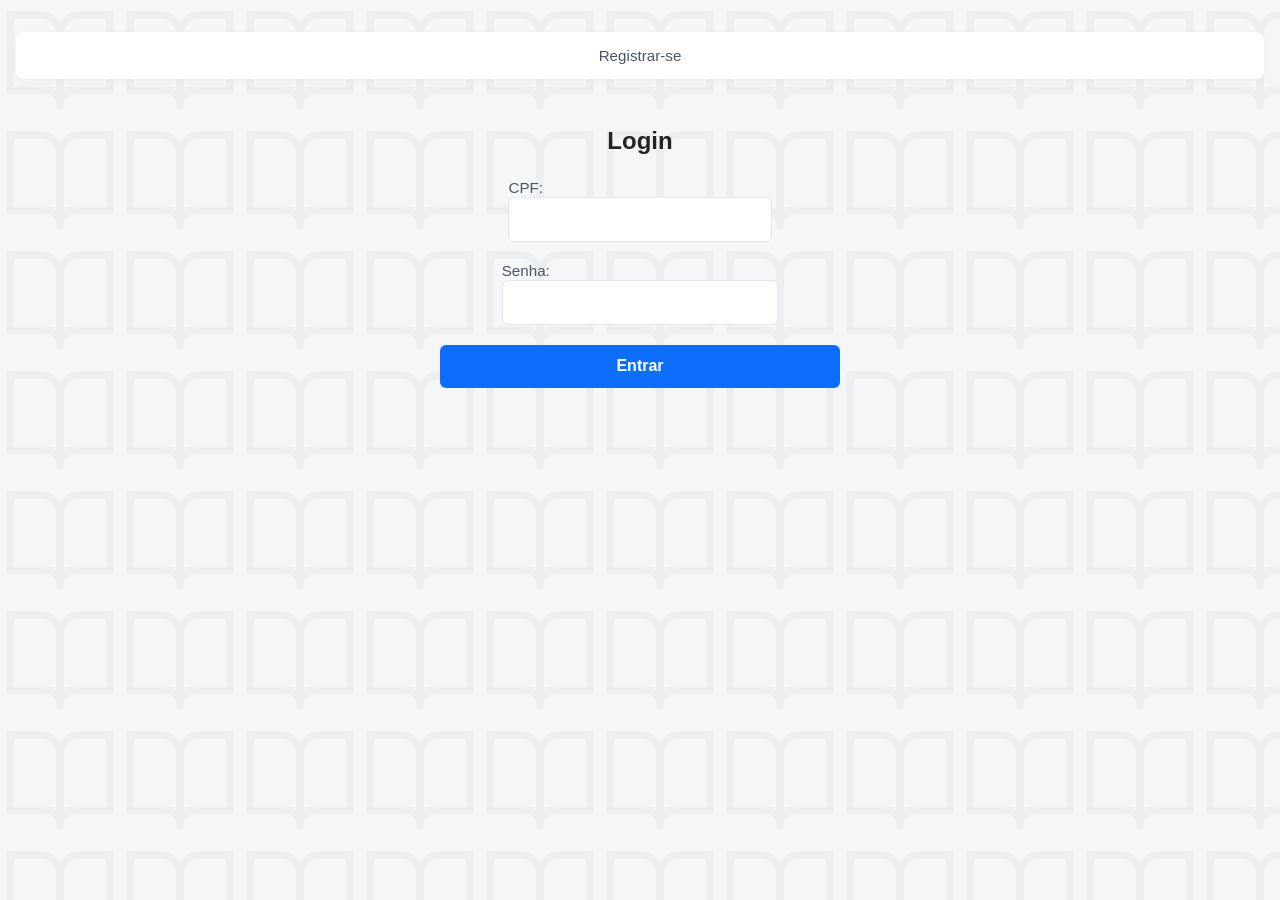
<file: login/index.html>
<!DOCTYPE html>
<html lang="pt-BR">
<head>
    <meta charset="UTF-8">
    <meta name="viewport" content="width=device-width, initial-scale=1.0">
    <title>Knowfy</title>
    <link rel="stylesheet" href="../css/style.css">
</head>
<body>
    <nav>
        <a href="register.html">Registrar-se</a>
    </nav>
    <h1>Login</h1>
    <form id="form-login" onsubmit="HandleLogin(event)">
        <div>
            <label for="cpf">CPF:</label>
            <input type="text" id="cpf" name="cpf" required>
        </div>
        <div>
            <label for="senha">Senha:</label>
            <input type="password" id="senha" name="senha" required>
        </div>
        <button type="submit">Entrar</button>
    </form>
    <p id="mensagem"></p>
    <script src="../login/validacao.js"></script>
    </form>
</body>
</html>
</file>
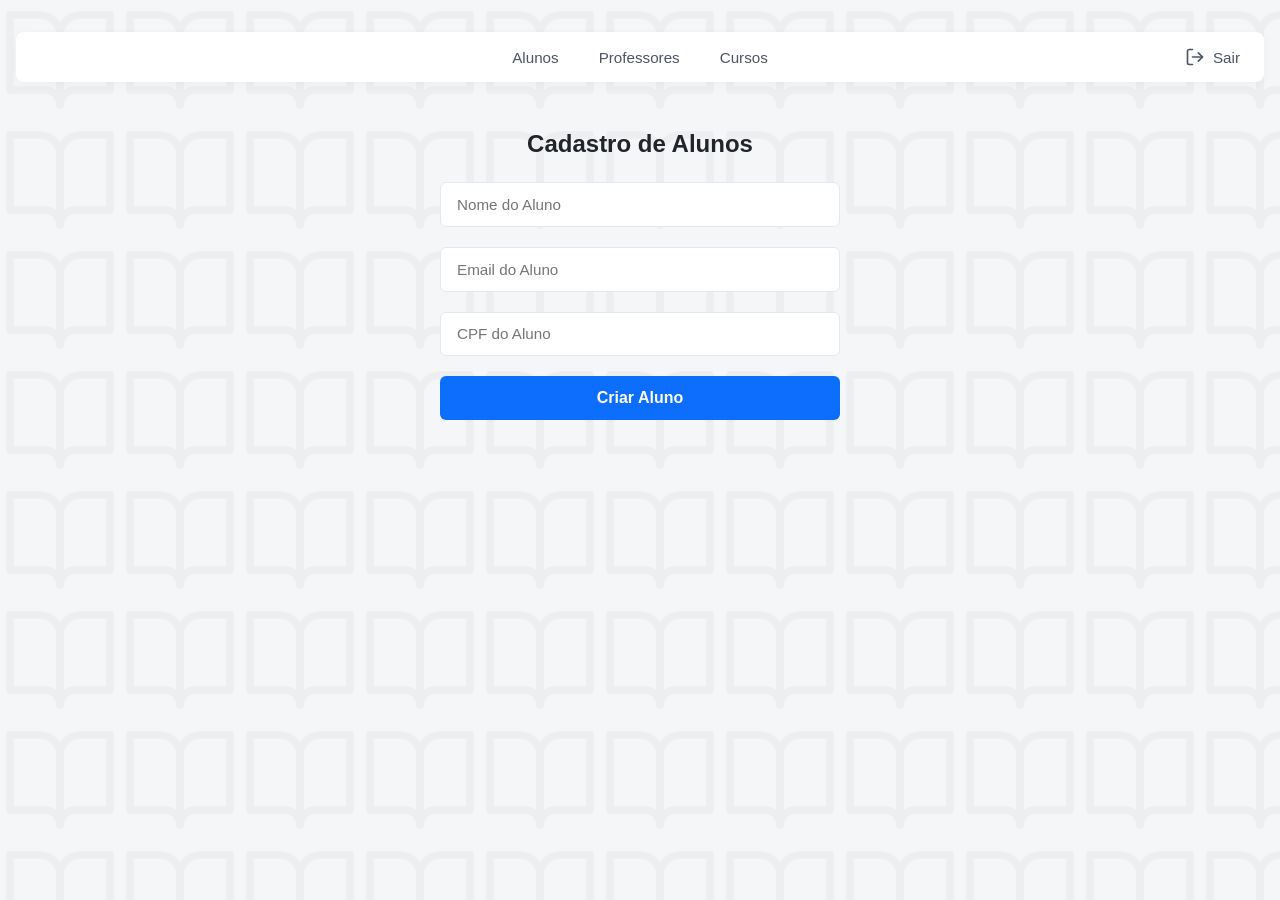
<file: alunos/alunos.html>
<!DOCTYPE html>
<html lang="pt-BR">
<head>
    <meta charset="UTF-8">
    <meta name="viewport" content="width=device-width, initial-scale=1.0">
    <title>Alunos</title>
    <link rel="stylesheet" href="../css/style.css">
</head>
<body>
    <nav>
    <div class="nav-links">
        <a href="../alunos/alunos.html">Alunos</a>
        <a href="../professores/professores.html">Professores</a>
        <a href="../cursos/cursos.html">Cursos</a>
    </div>
    <a href="../login/index.html" class="nav-sair" title="Sair do sistema">
        <svg xmlns="http://www.w3.org/2000/svg" width="20" height="20" viewBox="0 0 24 24" fill="none" stroke="currentColor" stroke-width="2" stroke-linecap="round" stroke-linejoin="round">
            <path d="M9 21H5a2 2 0 0 1-2-2V5a2 2 0 0 1 2-2h4"></path>
            <polyline points="16 17 21 12 16 7"></polyline>
            <line x1="21" y1="12" x2="9" y2="12"></line>
        </svg>
        Sair
    </a>
</nav>
    <h1>Cadastro de Alunos</h1>
    <form id="form_aluno">
    <div class="input_aluno">
        <input type="text" id="name_aluno" name="name" placeholder="Nome do Aluno" required>
    </div>
    <div class="input_aluno">
        <input type="email" id="email_aluno" name="email" placeholder="Email do Aluno" required>
    </div>
    <div class="input_aluno">
        <input type="text" id="cpf_aluno" name="cpf" placeholder="CPF do Aluno" required>
    </div>
    <button type="submit" id="btn_aluno">Criar Aluno</button>
    </form>
    <div id="alterar"></div>
    <div id="p_aluno"></div>
</body>
<script src="scriptAlunos.js"></script>
</html>
</file>
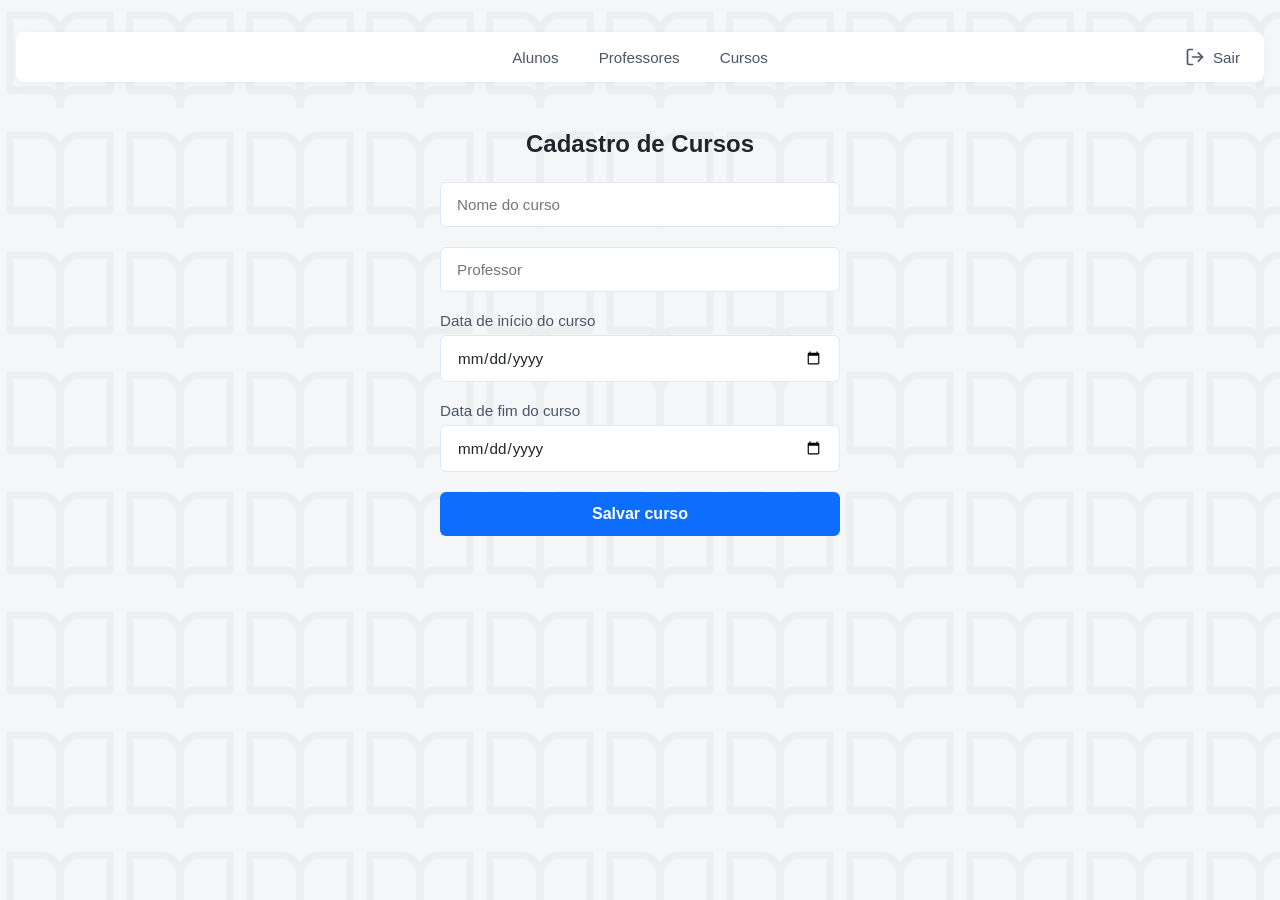
<file: cursos/cursos.html>
<!DOCTYPE html>
<html lang="pt-BR">
<head>
    <meta charset="UTF-8">
    <meta name="viewport" content="width=device-width, initial-scale=1.0">
    <title>Cursos</title>
    <link rel="stylesheet" href="../css/style.css">
</head>
<body>
    <nav>
    <div class="nav-links">
        <a href="../alunos/alunos.html">Alunos</a>
        <a href="../professores/professores.html">Professores</a>
        <a href="../cursos/cursos.html">Cursos</a>
    </div>
    <a href="../login/index.html" class="nav-sair" title="Sair do sistema">
        <svg xmlns="http://www.w3.org/2000/svg" width="20" height="20" viewBox="0 0 24 24" fill="none" stroke="currentColor" stroke-width="2" stroke-linecap="round" stroke-linejoin="round">
            <path d="M9 21H5a2 2 0 0 1-2-2V5a2 2 0 0 1 2-2h4"></path>
            <polyline points="16 17 21 12 16 7"></polyline>
            <line x1="21" y1="12" x2="9" y2="12"></line>
        </svg>
        Sair
    </a>
</nav>
    <h1>Cadastro de Cursos</h1>

    <form id="formCurso">
        <input type="text" id="nomeCurso" placeholder="Nome do curso">
        <input type="text" id="professorCurso" placeholder="Professor">
        <label for="dataInicioCurso">Data de início do curso</label>
        <input type="date" id="dataInicioCurso">
        <label for="dataFimCurso">Data de fim do curso</label>
        <input type="date" id="dataFimCurso">
        <button id="btnSalvarCurso">Salvar curso</button>
    </form>
    <div id="alterar"></div>
    <p id="listaCursos"></p>
</body>
<script src="scriptCursos.js"></script>
</html>
</file>
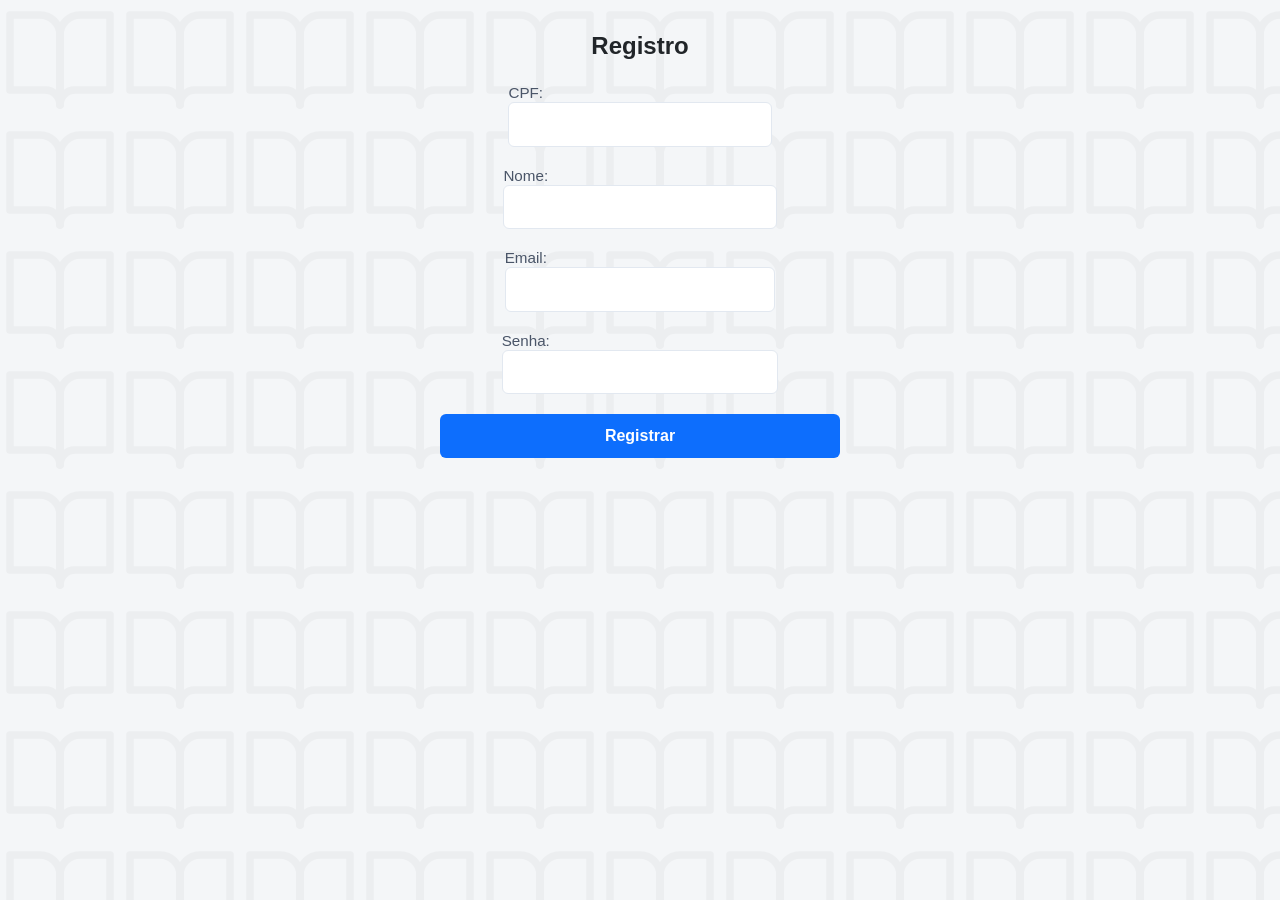
<file: login/register.html>
<!DOCTYPE html>
<html lang="pt-BR">
<head>
    <meta charset="UTF-8">
    <meta name="viewport" content="width=device-width, initial-scale=1.0">
    <title>Registro</title>
    <link rel="stylesheet" href="../css/style.css">
</head>
<body>
    <h1>Registro</h1>
    <form id="form-registro" onsubmit="HandleRegister(event)">
        <div>
            <label for="cpf">CPF:</label>
            <input type="text" id="cpf" name="cpf" required>
        </div>
        <div>
            <label for="nome">Nome:</label>
            <input type="text" id="nome" name="nome" required>
        </div>
        <div>
            <label for="email">Email:</label>
            <input type="email" id="email" name="email" required>
        </div>
        <div>
            <label for="senha">Senha:</label>
            <input type="password" id="senha" name="senha" required>
        </div>
        <button type="submit">Registrar</button>
    </form>
    <p id="mensagem"></p>
    <script src="../login/validacao.js"></script>
</body>
</html>
</file>
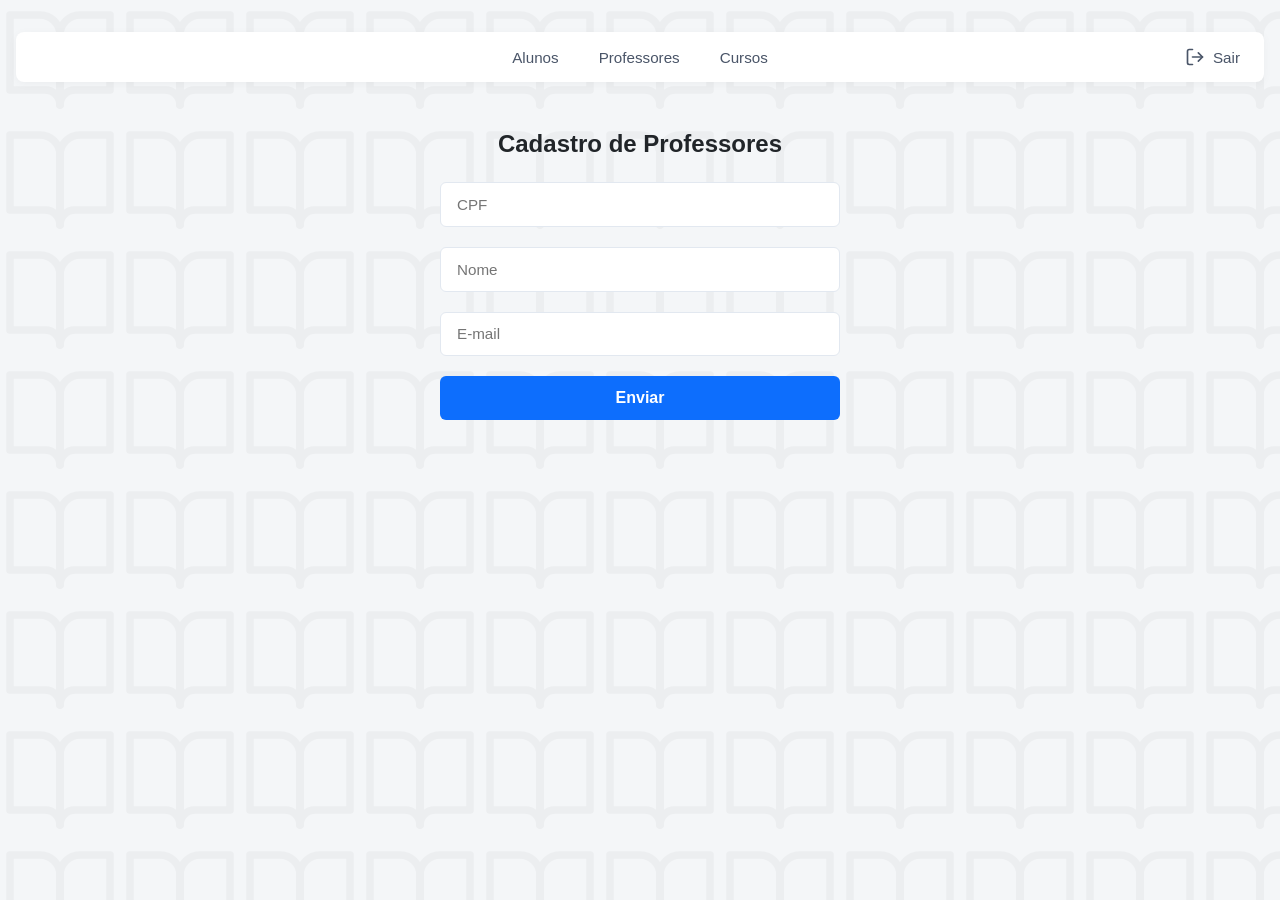
<file: professores/professores.html>
<!DOCTYPE html>
<html lang="pt-BR">
<head>
    <meta charset="UTF-8">
    <meta name="viewport" content="width=device-width, initial-scale=1.0">
    <title>Professores</title>
    <link rel="stylesheet" href="../css/style.css">
</head>
<body>
    <nav>
    <div class="nav-links">
        <a href="../alunos/alunos.html">Alunos</a>
        <a href="../professores/professores.html">Professores</a>
        <a href="../cursos/cursos.html">Cursos</a>
    </div>
    <a href="../login/index.html" class="nav-sair" title="Sair do sistema">
        <svg xmlns="http://www.w3.org/2000/svg" width="20" height="20" viewBox="0 0 24 24" fill="none" stroke="currentColor" stroke-width="2" stroke-linecap="round" stroke-linejoin="round">
            <path d="M9 21H5a2 2 0 0 1-2-2V5a2 2 0 0 1 2-2h4"></path>
            <polyline points="16 17 21 12 16 7"></polyline>
            <line x1="21" y1="12" x2="9" y2="12"></line>
        </svg>
        Sair
    </a>
</nav>
    <h1>Cadastro de Professores</h1>

    <form id="formProfessor">
        <input type="number" id="cpf" placeholder="CPF" required>
        <input type="text" id="nome" placeholder="Nome" required>
        <input type="email" id="email" placeholder="E-mail" required>
        <button type="submit" id="btn_env">Enviar</button>
    </form>
    <div id="alterar"></div>
    <p id="professores"></p>
</body>
<script src="scriptProfessores.js"></script>
</html>
</file>
<file: css/style.css>
* {
    margin: 0;
    padding: 0;
    box-sizing: border-box;
    font-family: "Segoe UI", Roboto, Helvetica, Arial, sans-serif;
}

body {
    background-color: #f4f6f8;
    background-image: url("data:image/svg+xml,%3Csvg xmlns='http://www.w3.org/2000/svg' width='120' height='120' viewBox='0 0 24 24' fill='none' stroke='%23000000' stroke-width='1.5' stroke-linecap='round' stroke-linejoin='round' opacity='0.03'%3E%3Cpath d='M2 3h6a4 4 0 0 1 4 4v14a3 3 0 0 0-3-3H2z'/%3E%3Cpath d='M22 3h-6a4 4 0 0 0-4 4v14a3 3 0 0 1 3-3h7z'/%3E%3C/svg%3E");
    color: #212529;
    display: flex;
    flex-direction: column;
    align-items: center;
    min-height: 100vh;
    padding: 2rem 1rem;
}

nav {
    background: #ffffff;
    padding: 0.75rem 1.5rem;
    border-radius: 8px;
    box-shadow: 0 2px 10px rgba(0, 0, 0, 0.04);
    margin-bottom: 3rem;
    width: 100%;
    position: relative;
    z-index: 2;

    /* 3 colunas: vazio | links centralizados | Sair à direita */
    display: grid;
    grid-template-columns: 1fr auto 1fr;
    align-items: center;
}

/* coluna vazia da esquerda, só para manter os links centralizados */
nav::before {
    content: '';
}

.nav-links {
    display: flex;
    gap: 2.5rem;
    flex-wrap: wrap;
    justify-content: center;
}

nav a {
    text-decoration: none;
    color: #4a5568;
    font-weight: 500;
    font-size: 0.95rem;
    transition: color 0.3s ease;
    position: relative;
    padding: 0.2rem 0;
}

nav a::after {
    content: '';
    position: absolute;
    width: 0;
    height: 2px;
    bottom: -2px;
    left: 50%;
    background-color: #0d6efd;
    transition: all 0.3s ease;
    transform: translateX(-50%);
    border-radius: 2px;
}

nav a:hover {
    color: #0d6efd;
}

nav a:hover::after {
    width: 100%;
}

/* Botão Sair (canto direito, com seta animada e cor vermelha) */
.nav-sair {
    justify-self: end;
    display: inline-flex;
    align-items: center;
    gap: 0.5rem;
    line-height: 1;
}

.nav-sair svg {
    flex-shrink: 0;
    transition: transform 0.3s ease;
}

.nav-sair::after {
    background-color: #dc3545;
}

.nav-sair:hover {
    color: #dc3545;
}

.nav-sair:hover svg {
    transform: translateX(4px); /* seta "saindo" para a direita */
}

/* Telas pequenas: empilha os itens */
@media (max-width: 600px) {
    nav {
        grid-template-columns: 1fr;
        justify-items: center;
        row-gap: 0.75rem;
    }
    nav::before { display: none; }
    .nav-links { gap: 1.5rem; }
    .nav-sair { justify-self: center; }
}

h1 {
    font-size: 1.5rem;
    color: #212529;
    margin-bottom: 1.5rem;
    text-align: center;
}

label {
    width: 100%;
    max-width: 400px;
    text-align: left;
    margin-bottom: 0.4rem;
    font-size: 0.95rem;
    font-weight: 500;
    color: #4a5568;
}
form {
    display: flex;
    flex-direction: column;
    align-items: center;
    width: 100%;
    position: relative;
    z-index: 2;
}

.input_aluno {
    width: 100%;
    display: flex;
    justify-content: center;
}

input[type="text"],
input[type="email"],
input[type="password"],
input[type="date"],
input[type="number"],
select {
    width: 100%;
    max-width: 400px;
    padding: 0.8rem 1rem;
    margin-bottom: 1.25rem;
    border: 1px solid #e2e8f0;
    border-radius: 6px;
    background-color: #ffffff;
    font-size: 0.95rem;
    color: #212529;
    outline: none;
    transition: border-color 0.3s ease, box-shadow 0.3s ease, transform 0.2s ease;
}

input:focus, select:focus {
    border-color: #0d6efd;
    box-shadow: 0 0 0 3px rgba(13, 110, 253, 0.15);
    transform: translateY(-1px); /* Leve destaque ao focar no input */
}

select {
    appearance: none;
    background-image: url("data:image/svg+xml;charset=US-ASCII,%3Csvg%20xmlns%3D%22http%3A%2F%2Fwww.w3.org%2F2000%2Fsvg%22%20width%3D%22292.4%22%20height%3D%22292.4%22%3E%3Cpath%20fill%3D%22%23333%22%20d%3D%22M287%2069.4a17.6%2017.6%200%200%200-13-5.4H18.4c-5%200-9.3%201.8-12.9%205.4A17.6%2017.6%200%200%200%200%2082.2c0%205%201.8%209.3%205.4%2012.9l128%20127.9c3.6%203.6%207.8%205.4%2012.8%205.4s9.2-1.8%2012.8-5.4L287%2095c3.5-3.5%205.4-7.8%205.4-12.8%200-5-1.9-9.2-5.5-12.8z%22%2F%3E%3C%2Fsvg%3E");
    background-repeat: no-repeat;
    background-position: right 1rem top 50%;
    background-size: 0.65rem auto;
}

button {
    background-color: #0d6efd;
    color: #ffffff;
    border: none;
    padding: 0.8rem 1.5rem;
    border-radius: 6px;
    font-size: 1rem;
    font-weight: 600;
    cursor: pointer;
    transition: background-color 0.2s ease, transform 0.1s ease;
    margin-bottom: 2rem;
    width: 100%;
    max-width: 400px;
    position: relative;
    z-index: 2;
}

button:hover { background-color: #0b5ed7; }
button:active { transform: scale(0.98); }

#listaCursos,
#p_aluno,
#p_listapagamentos,
#p_oi,
#lista_adm {
    display: flex;
    flex-direction: column;
    align-items: center;
    gap: 1.2rem;
    width: 100%;
    max-width: 650px;
    position: relative;
    z-index: 2;
}

@keyframes fadeInUp {
    from {
        opacity: 0;
        transform: translateY(15px);
    }
    to {
        opacity: 1;
        transform: translateY(0);
    }
}

.curso-card, .aluno-card, .pagamento-card, .professor-card, .adm-card {
    background: #ffffff;
    border: 1px solid #f0f0f0;
    border-radius: 10px;
    box-shadow: 0 4px 15px rgba(0, 0, 0, 0.03);
    padding: 1.5rem;
    display: flex;
    justify-content: space-between;
    align-items: flex-end; 
    gap: 1rem;
    flex-wrap: wrap;
    width: 100%;
    transition: transform 0.3s ease, box-shadow 0.3s ease;
    animation: fadeInUp 0.4s ease-out forwards; 
}

.curso-card:hover, .aluno-card:hover, .pagamento-card:hover, .professor-card:hover, .adm-card:hover {
    transform: translateY(-4px);
    box-shadow: 0 10px 25px rgba(0, 0, 0, 0.06);
}

.curso-info, .aluno-info, .pagamento-info, .professor-info, .adm-info {
    display: flex;
    flex-direction: column;
    gap: 0.5rem;
    color: #4a5568;
    font-size: 1rem;
    text-align: left;
    line-height: 1.4;
}

.curso-info strong, .aluno-info strong, .pagamento-info strong, .professor-info strong, .adm-info strong {
    color: #1a202c;
    font-size: 1.25rem;
    font-weight: 700;
    margin-bottom: 0.2rem;
}

.curso-acoes, .aluno-acoes, .pagamento-acoes, .professor-acoes, .adm-acoes {
    display: flex;
    gap: 0.75rem;
    flex-wrap: wrap;
    align-items: center;
}

.btn-edit {
    background: #ffffff !important;
    color: #0d6efd !important;
    border: 1px solid #0d6efd !important;
    padding: 0.45rem 1rem !important;
    border-radius: 6px !important;
    font-size: 0.9rem !important;
    font-weight: 600 !important;
    margin-bottom: 0 !important;
    width: auto !important;
    transition: all 0.2s ease !important;
}

.btn-edit:hover { 
    background-color: #f8fbff !important; 
    box-shadow: 0 2px 8px rgba(13, 110, 253, 0.15) !important;
}

.btn-delete,
.btn-excluir {
    background-color: #dc3545 !important;
    color: #ffffff !important;
    border: 1px solid #dc3545 !important;
    padding: 0.45rem 1rem !important;
    border-radius: 6px !important;
    font-size: 0.9rem !important;
    font-weight: 600 !important;
    margin-bottom: 0 !important;
    width: auto !important;
    transition: all 0.2s ease !important;
}

.btn-delete:hover,
.btn-excluir:hover {
    background-color: #c82333 !important;
    border-color: #c82333 !important;
    box-shadow: 0 2px 8px rgba(220, 53, 69, 0.2) !important;
}

div#alterar:not(:empty) {
    background: #ffffff;
    padding: 1.5rem;
    border-radius: 8px;
    border: 1px solid #e9ecef;
    box-shadow: 0 4px 15px rgba(0, 0, 0, 0.05);
    margin-bottom: 1.5rem;
    width: 100%;
    max-width: 400px;
    text-align: center;
    position: relative;
    z-index: 2;
    animation: fadeInUp 0.3s ease-out forwards;
}

button#alterar {
    background-color: #6c757d;
    margin-top: 1rem;
}
button#alterar:hover {
    background-color: #5c636a;
}
div#alterar:not(:empty) {
    background: transparent; 
    padding: 0;             
    border: none;           
    box-shadow: none;       
    margin-bottom: 1.5rem;
    width: 100%;
    max-width: 400px;
    text-align: center;
    position: relative;
    z-index: 2;
    animation: fadeInUp 0.3s ease-out forwards;
}
</file>
